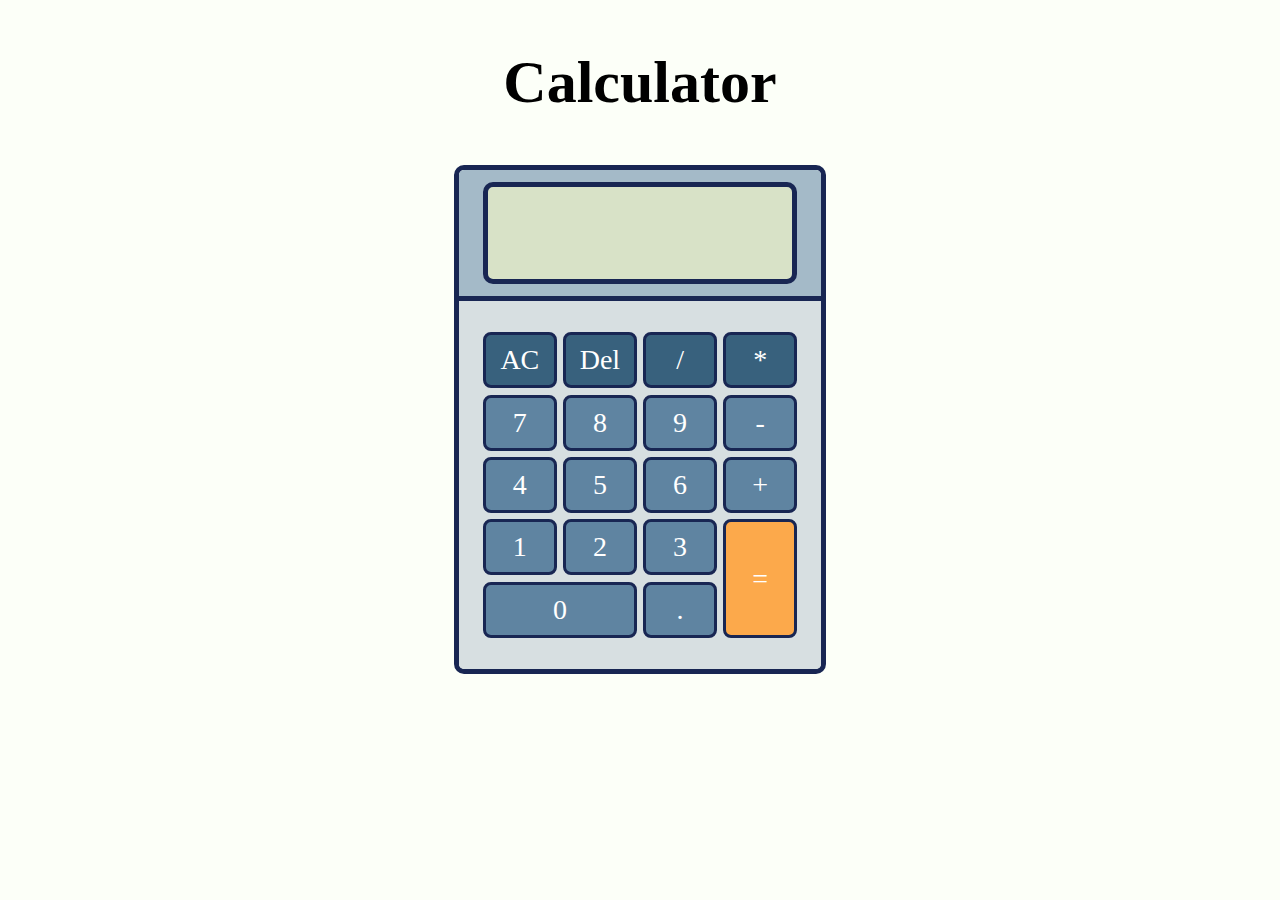
<file: calculator/index.html>
<!DOCTYPE html>
<html lang="en">
<head>
    <meta charset="UTF-8">
    <meta name="viewport" content="width=device-width, initial-scale=1.0">
    <title>Calculator</title>
    <link rel="stylesheet" href="style.css">
    
</head>
<body>
     <div class="name">Calculator</div>
     <section>
        
        <div class="calci-container">
           <div class="calci-display">
               <div class="calci-inner-display">
                <div class="prev-operand"></div>
                <div class="curr-operand"></div>
               </div>
           </div>
           <div class="calci-display-separator"></div>
           <div class="calci-btn-container">
               <button class="color1" value="AC">AC</button>
               <button class="color1" value="Del">Del</button>
               <button class="color1" value="/">/</button>
               <button class="color1"value="*">*</button>
               <button class="color2" value="7">7</button>
               <button class="color2" value="8">8</button>
               <button class="color2"value="9">9</button>
               <button class="color2"value="-">-</button>
               <button class="color2"value="4">4</button>
               <button class="color2"value="5">5</button>
               <button class="color2"value="6">6</button>
               <button class="color2"value="+">+</button>
               <button class="color2"value="1">1</button>
               <button class="color2"value="2">2</button>
               <button class="color2"value="3">3</button>
               <button class="color3 btn-1"value="=">=</button>
               <button class="color2 btn-2"value="0">0</button>
               <button class="color2 "value=".">.</button>
            </div>
        </div>
     </section>
    
    

    <script src="script.js"></script>
</body>
</html>
</file>
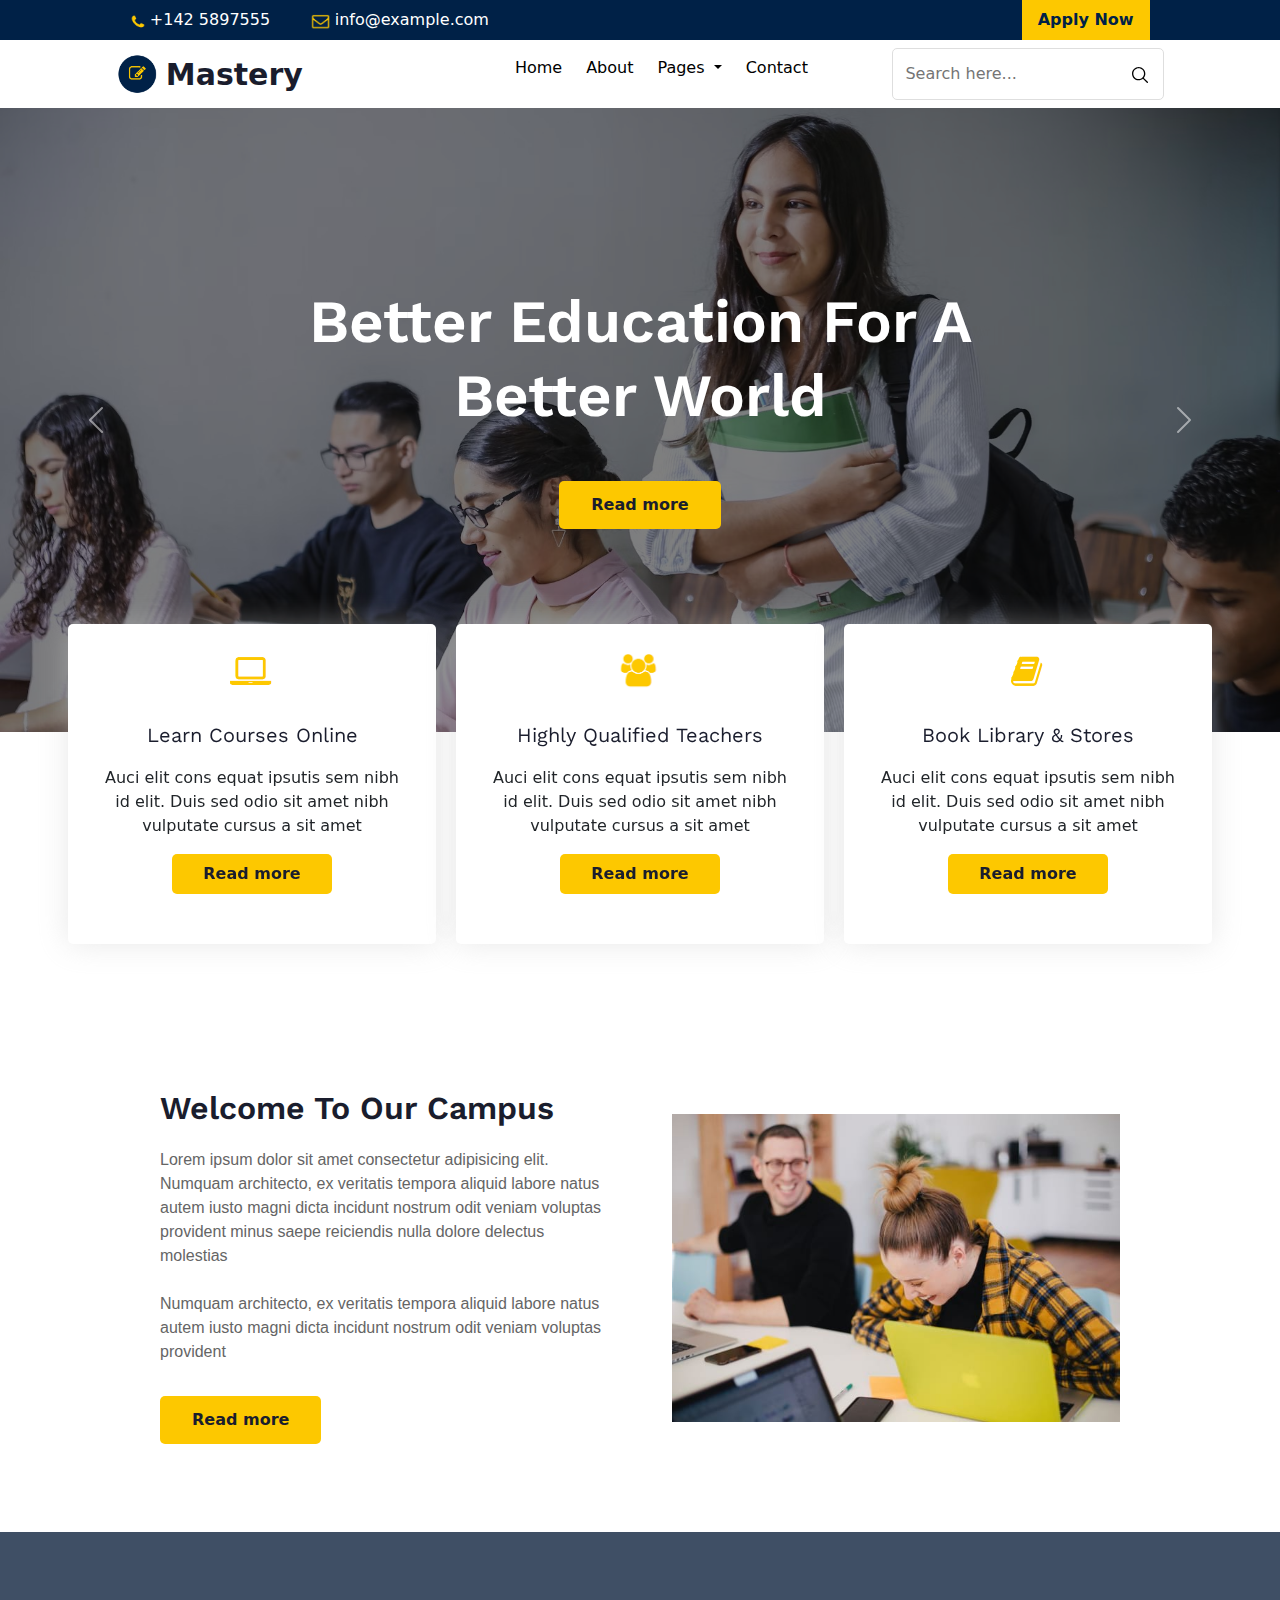
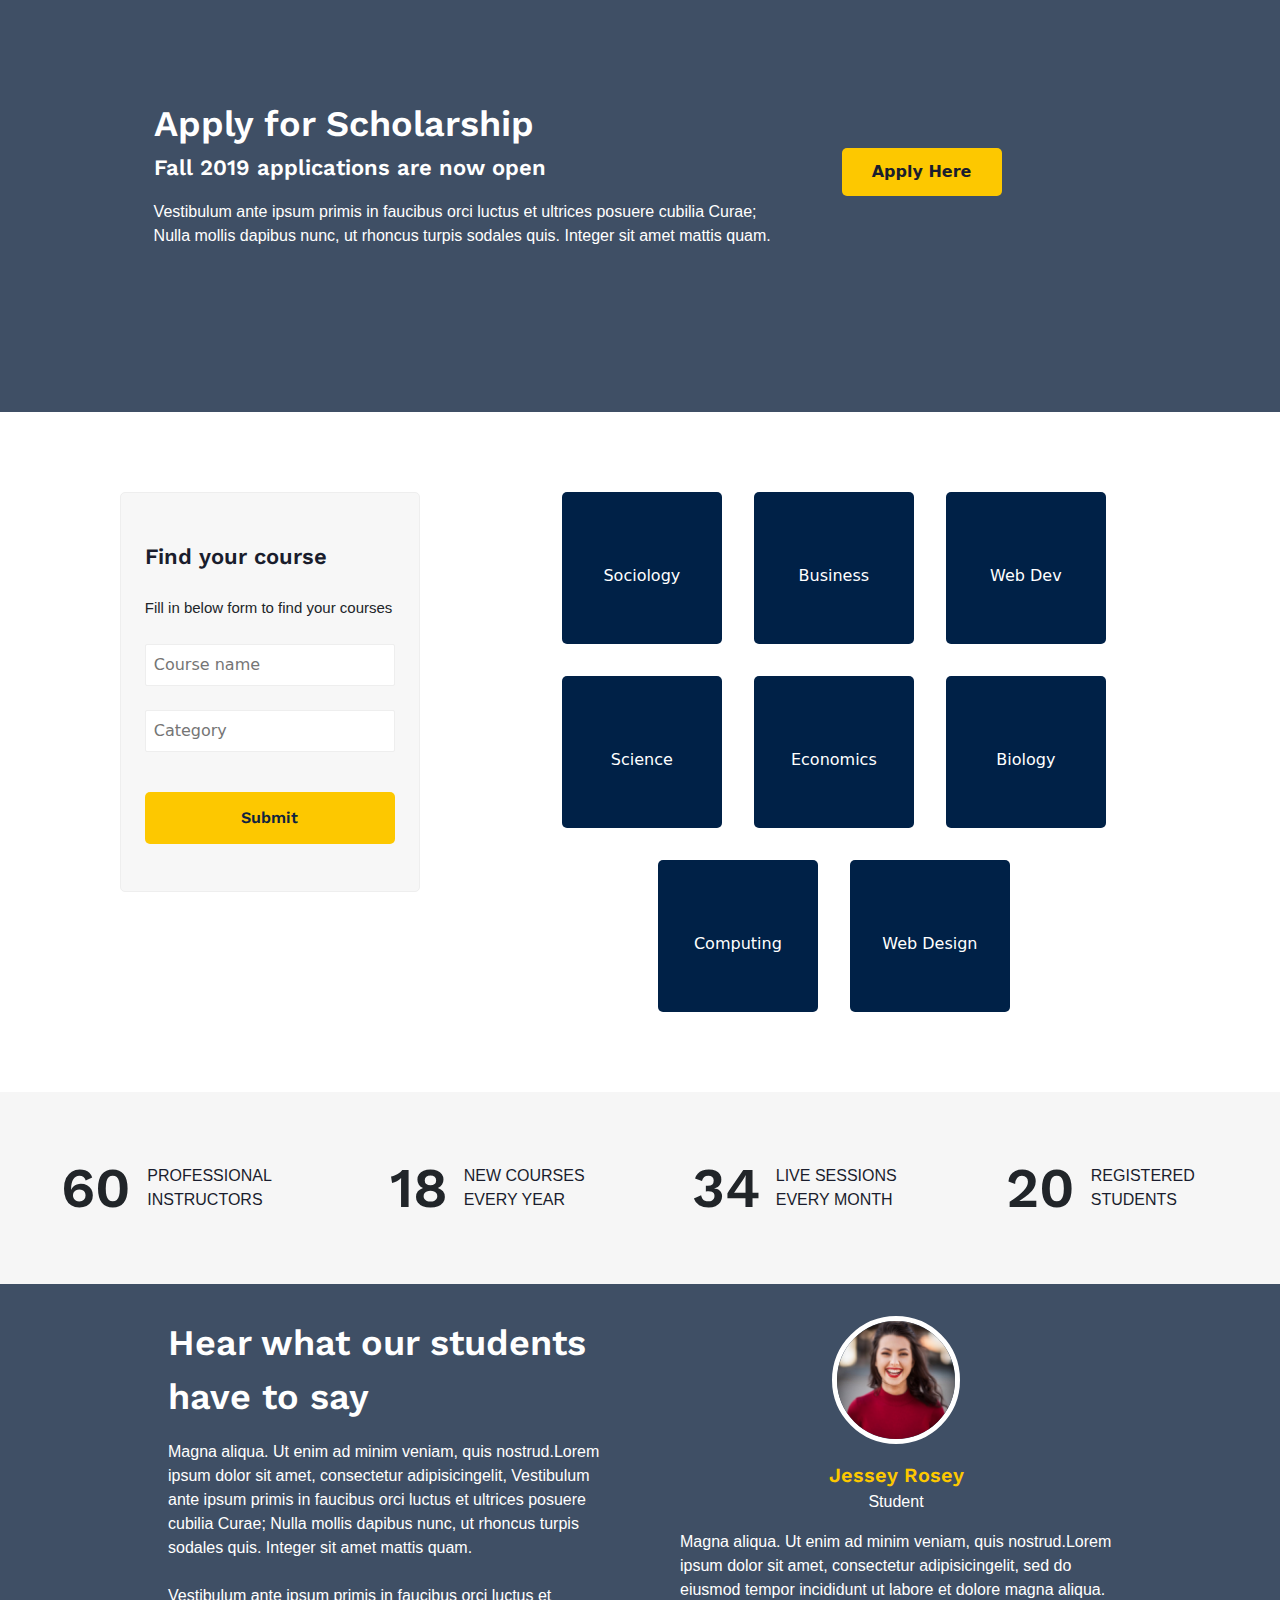
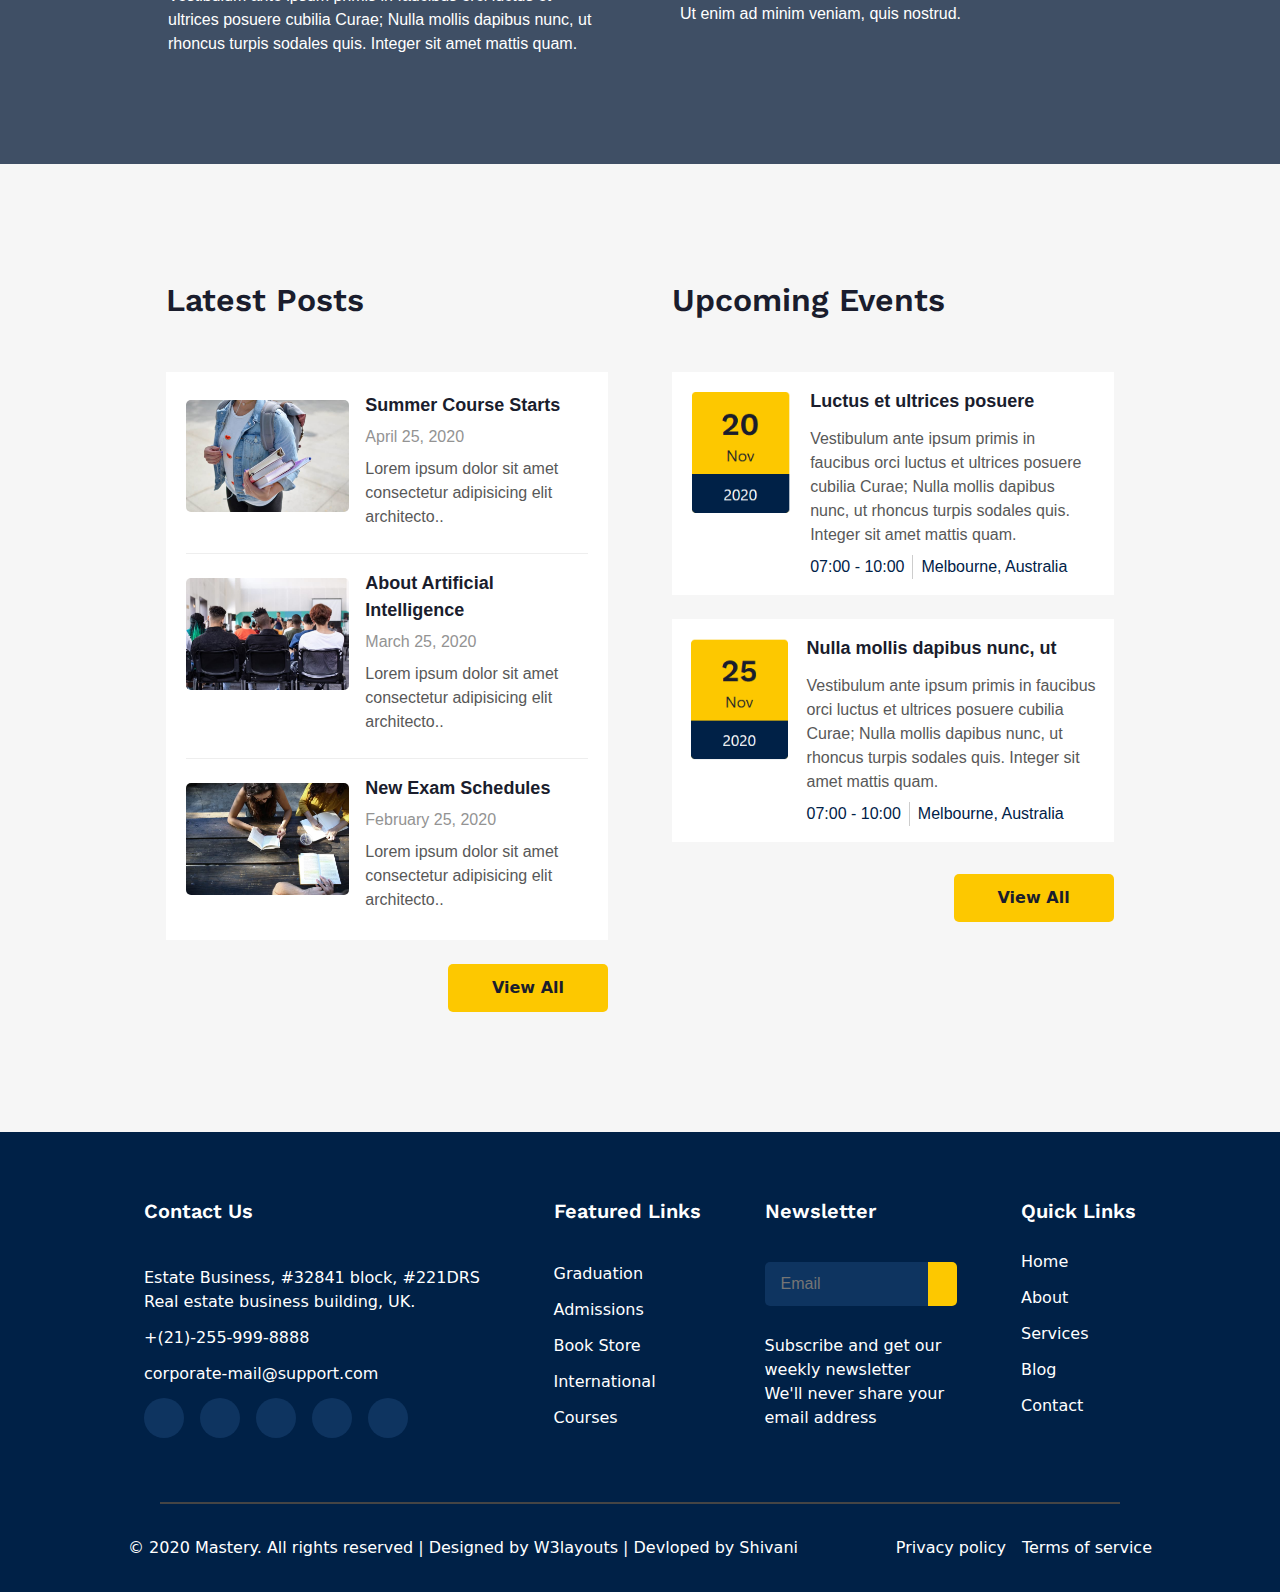
<file: mastery/index1.html>
<!doctype html>
<html lang="en">

<head>
    <meta charset="utf-8">
    <meta name="viewport" content="width=device-width, initial-scale=1">
    <title>document</title>
    <link rel="stylesheet" href="https://cdnjs.cloudflare.com/ajax/libs/font-awesome/6.5.2/css/all.min.css"
        integrity="sha512-SnH5WK+bZxgPHs44uWIX+LLJAJ9/2PkPKZ5QiAj6Ta86w+fsb2TkcmfRyVX3pBnMFcV7oQPJkl9QevSCWr3W6A=="
        crossorigin="anonymous" referrerpolicy="no-referrer" />
    <link rel="stylesheet" href="style1.css">
    <link rel="stylesheet" href="mediaquery.css">
    <link href="https://cdn.jsdelivr.net/npm/bootstrap@5.3.3/dist/css/bootstrap.min.css" rel="stylesheet"
        integrity="sha384-QWTKZyjpPEjISv5WaRU9OFeRpok6YctnYmDr5pNlyT2bRjXh0JMhjY6hW+ALEwIH" crossorigin="anonymous">
</head>

<body>  
    <header>
        <div class="contact-info">
            <div class="info">
                <div class="info-1">
                    <img src="assets/call.png" alt="" class="info-1-img">
                    +142 5897555
                </div>
                <div class="info-2">
                    <img src="assets/message.png" alt="" class="info-1-img">
                    info@example.com
                </div>
            </div>
            <button class="apply-btn">
                Apply Now
            </button>
        </div>
        <nav class="navbar navbar-expand-lg ">
            <div class="container-fluid" style="justify-content: space-around;">
                <div class="part-1">
                    <img src="assets/logo.png" alt="logo image" class="logo-img">
                    <a class="navbar-logo-name" href="#">Mastery</a>
                </div>
                <div class="part-2">
                    <button class="navbar-toggler" type="button" data-bs-toggle="collapse"
                        data-bs-target="#navbarSupportedContent" aria-controls="navbarSupportedContent"
                        aria-expanded="false" aria-label="Toggle navigation">
                        <span class="navbar-toggler-icon"></span>
                    </button>
                    <div class="collapse navbar-collapse" id="navbarSupportedContent">
                        <ul class="navbar-nav ">
                            <li class="nav-item">
                                <a class="navs-link active" aria-current="page" href="#">Home</a>
                            </li>
                            <li class="nav-item">
                                <a class="navs-link" href="#">About</a>
                            </li>
                            <li class="nav-item dropdown">
                                <a class="navs-link dropdown-toggle" href="#" role="button" data-bs-toggle="dropdown"
                                    aria-expanded="false">
                                    Pages
                                </a>
                                <ul class="dropdown-menu">
                                    <li><a class="dropdown-item" href="#">Action</a></li>
                                    <li><a class="dropdown-item" href="#">Another action</a></li>
                                    <li>
                                        <hr class="dropdown-divider">
                                    </li>
                                    <li><a class="dropdown-item" href="#">Something else here</a></li>
                                </ul>
                            </li>
                            <li class="nav-item">
                                <a class="navs-link " aria-disabled="true">Contact</a>
                            </li>
                            <div class="part-3">
                                <div class="search-bar">
                                    <input class="search-bar-input" type="text" placeholder="Search here...">
                                    <button class="search-btn"><svg xmlns="http://www.w3.org/2000/svg" x="0px" y="0px"
                                            width="1.25rem" height="1.25rem" viewBox="0 0 30 30">
                                            <path
                                                d="M 13 3 C 7.4889971 3 3 7.4889971 3 13 C 3 18.511003 7.4889971 23 13 23 C 15.396508 23 17.597385 22.148986 19.322266 20.736328 L 25.292969 26.707031 A 1.0001 1.0001 0 1 0 26.707031 25.292969 L 20.736328 19.322266 C 22.148986 17.597385 23 15.396508 23 13 C 23 7.4889971 18.511003 3 13 3 z M 13 5 C 17.430123 5 21 8.5698774 21 13 C 21 17.430123 17.430123 21 13 21 C 8.5698774 21 5 17.430123 5 13 C 5 8.5698774 8.5698774 5 13 5 z">
                                            </path>
                                        </svg></button>
                                </div>
                            </div>
                        </ul>
                    </div>
                </div>
                
            </div>
            </div>
        </nav>
    </header>
    <section class="main-1">
        <div id="carouselExampleCaptions" class="carousel slide">
            <!-- <div class="carousel-indicators">
                <button type="button" data-bs-target="#carouselExampleCaptions" data-bs-slide-to="0" class="active"
                    aria-current="true" aria-label="Slide 1"></button>
                <button type="button" data-bs-target="#carouselExampleCaptions" data-bs-slide-to="1"
                    aria-label="Slide 2"></button>
                <button type="button" data-bs-target="#carouselExampleCaptions" data-bs-slide-to="2"
                    aria-label="Slide 3"></button>
            </div> -->
            <div class="carousel-inner">
                <div class="carousel-item active">
                    <img src="assets/background-1.jpg" class="d-block wt-100 hit" alt="...">
                    <div class="box-1"></div>
                    <div class="carousel-caption  d-md-block ">

                        <div class="box-2">
                            <p class="text-bg">Better Education For A </p>
                            <p class="text-bg-1"> Better World</p>
                            <button class="read-btn">Read more</button>


                        </div>
                    </div>
                </div>
                <div class="carousel-item">
                    <img src="assets/fix4.jpg" class="d-block w-100" alt="...">
                    <div class="box-1"></div>
                    <div class="carousel-caption  d-md-block">
                        <div class="box-2">
                            <p class="text-bg">Exceptional People,</p>
                            <p class="text-bg-1">Exceptional Care</p>
                            <button class="read-btn">Read more</button>
                        </div>
                    </div>
                </div>
                <div class="carousel-item">
                    <img src="assets/fix1.jpg" class="d-block w-100" alt="...">
                    <div class="box-1"></div>
                    <div class="carousel-caption  d-md-block">
                        <div class="box-2">
                            <p class="text-bg">Explore The World Of</p>
                            <p class="text-bg-1">Our Graduates</p>
                            <button class="read-btn">Read more</button>
                        </div>

                    </div>
                </div>
                <div class="carousel-item">
                    <img src="assets/fix3.jpg" class="d-block w-100" alt="...">
                    <div class="box-1"></div>
                    <div class="carousel-caption  d-md-block">
                        <div class="box-2">
                            <p class="text-bg">Explore The World Of</p>
                            <p class="text-bg-1">Our Graduates</p>
                            <button class="read-btn">Read more</button>
                        </div>

                    </div>
                </div>
            </div>
            <button class="carousel-control-prev" type="button" data-bs-target="#carouselExampleCaptions"
                data-bs-slide="prev">
                <span class="carousel-control-prev-icon" aria-hidden="true"></span>
                <span class="visually-hidden">Previous</span>
            </button>
            <button class="carousel-control-next" type="button" data-bs-target="#carouselExampleCaptions"
                data-bs-slide="next">
                <span class="carousel-control-next-icon" aria-hidden="true"></span>
                <span class="visually-hidden">Next</span>
            </button>
        </div>
    </section>
    <section class="mycards1">

        <div class="mycards1-1">
            <img src="assets/cards-img-1.png" alt="" class="cards1-img">
            <p class="cards1-text1">Learn Courses Online</p>
            <p class="crads1-text2">Auci elit cons equat ipsutis sem nibh id elit. Duis sed odio sit amet nibh vulputate
                cursus a sit amet</p>
            <button class="read-btn cards1-btn">Read more</button>
        </div>
        <div class="mycards1-2">
            <img src="assets/cards-img-2.png" alt="" class="cards1-img">
            <p class="cards1-text1">Highly Qualified Teachers</p>
            <p class="crads1-text2">Auci elit cons equat ipsutis sem nibh id elit. Duis sed odio sit amet nibh vulputate
                cursus a sit amet</p>
            <button class="read-btn cards1-btn">Read more</button>
        </div>
        <div class="mycards1-3">
            <img src="assets/cards-img-3.png" alt="" class="cards1-img">
            <p class="cards1-text1">Book Library & Stores</p>
            <p class="crads1-text2">Auci elit cons equat ipsutis sem nibh id elit. Duis sed odio sit amet nibh vulputate
                cursus a sit amet</p>
            <button class="read-btn cards1-btn">Read more</button>
        </div>
    </section>
    <section class="main-2">
        <div class="main-2-text-container">
            <p class="main-2-text1">Welcome To Our Campus</p>
            <p class="main-2-text2">Lorem ipsum dolor sit amet consectetur adipisicing elit. Numquam architecto, ex
                veritatis tempora aliquid labore natus autem iusto magni dicta incidunt nostrum odit veniam voluptas
                provident minus saepe reiciendis nulla dolore delectus molestias <br><br>

                Numquam architecto, ex veritatis tempora aliquid labore natus autem iusto magni dicta incidunt nostrum
                odit veniam voluptas provident
            </p>
            <button class="read-btn main-2-btn">Read more</button>

        </div>
        <div class="main-2-img-container">
            <img src="assets/g1.jpg" alt="" class="main-2-img">
        </div>
    </section>
    <section class="main-3">
        <div class="main3-box">
        </div>
        <div class="main3-content">
            <div class="main-3-text">
                <span class="main-3-text1">
                    Apply for Scholarship
                </span>
                <span class="main-3-text2">
                    Fall 2019 applications are now open
                </span>
                <span class="main-3-text3">
                    Vestibulum ante ipsum primis in faucibus orci luctus et ultrices posuere cubilia Curae; Nulla mollis
                    dapibus nunc, ut rhoncus turpis sodales quis. Integer sit amet mattis quam.
                </span>
            </div>
            <div class="main-3-btn">
                <button class="main3-btn">Apply Here</button>
            </div>
        </div>
    </section>
    <section class="main-4">
        <div class="forms-section">
            <span class="form-name1">
                Find your course
            </span>
            <span class="form-text1">
                Fill in below form to find your courses
            </span>
            <input class="course-name-input" type="text" placeholder="Course name">
            <input class="category-input" type="text" placeholder="Category">
            <button class="main-4-submit-btn">Submit</button>
        </div>

        <div class="site-links">
            <div class="site-link-content ">
                <i class="fa-solid fa-person icon1"></i>
                Sociology

            </div>
            <div class="site-link-content">
                <i class="fa-solid fa-suitcase icon1"></i>
                Business
            </div>
            <div class="site-link-content">
                <i class="fa-solid fa-code icon1"></i>
                Web Dev
            </div>
            <div class="site-link-content">
                <i class="fa-solid fa-flask icon1"></i>
                Science
            </div>
            <div class="site-link-content">
                <i class="fa-solid fa-money-bill-1 icon1"></i>
                Economics
            </div>
            <div class="site-link-content">
                <i class="fa-brands fa-gg icon1"></i>
                Biology
            </div>
            <div class="site-link-content">
                <i class="fa-solid fa-laptop icon1"></i>
                Computing
            </div>
            <div class="site-link-content">
                <i class="fa-solid fa-arrow-pointer icon1"></i>
                Web Design
            </div>
        </div>
    </section>
    <section class="numbers-container">
        <div class="number-1">
            <span class="number-1-no">60</span>
            <span class="number-1-text">PROFESSIONAL INSTRUCTORS</span>
        </div>
        <div class="number-1">
            <span class="number-1-no">18</span>
            <span class="number-1-text">NEW COURSES EVERY YEAR</span>
        </div>
        <div class="number-1">
            <span class="number-1-no">34</span>
            <span class="number-1-text">LIVE SESSIONS EVERY MONTH</span>
        </div>
        <div class="number-1">
            <span class="number-1-no">20</span>
            <span class="number-1-text">REGISTERED STUDENTS</span>
        </div>
    </section>
    <section class="main-5">
        <div class="main5-box">

        </div>
        <div class="main-5-content">
            <div class="main-5-text1">
                <span class="main-5-text1-tag">
                    Hear what our students have to say
                </span>
                <span class="main-5-text1-text">
                    Magna aliqua. Ut enim ad minim veniam, quis nostrud.Lorem ipsum dolor sit amet, consectetur
                    adipisicingelit, Vestibulum ante ipsum primis in faucibus orci luctus et ultrices posuere cubilia
                    Curae;
                    Nulla mollis dapibus nunc, ut rhoncus turpis sodales quis. Integer sit amet mattis quam. <br><br>

                    Vestibulum ante ipsum primis in faucibus orci luctus et ultrices posuere cubilia Curae; Nulla mollis
                    dapibus nunc, ut rhoncus turpis sodales quis. Integer sit amet mattis quam.
                </span>
            </div>
            <div class="main-5-text2">
                <div class="main-5-text2-image">
                    <img src="assets/c3.jpg" alt="" class="main-5-profile">
                    <span class="main-5-profile-text1">Jessey Rosey</span>
                    <span class="main-5-profile-text2">Student</span>
                </div>
                <div class="main-5-text2-text">
                    Magna aliqua. Ut enim ad minim veniam, quis nostrud.Lorem ipsum dolor sit amet, consectetur
                    adipisicingelit, sed do eiusmod tempor incididunt ut labore et dolore magna aliqua. Ut enim ad minim
                    veniam, quis nostrud.
                </div>

            </div>
        </div>
    </section>
    <section class="main-6">
        <div class="main-6-part1">
            <div class="main-6-parts-header">Latest Posts</div>
            <div class="main-6-part1-cards">
                <div class="part1-card1">

                    <img class="part1-card1-img" src="assets/g9.jpg" alt="">

                    <div class="part1-card1-text">
                        <a href="https://www.google.com">
                            <span class="main-6-link">Summer Course Starts </span>
                        </a>
                        <div class="main-6-link-date">April 25, 2020</div>
                        <div class="main-6-link-text">Lorem ipsum dolor sit amet consectetur adipisicing elit
                            architecto..
                        </div>

                    </div>
                </div>
                <span class="main-6-bk-line"></span>
                <div class="part1-card1">
                    <img class="part1-card1-img" src="assets/g10.jpg" alt="">
                    <div class="part1-card1-text">
                        <a href="https://www.google.com">
                            <span class="main-6-link">
                                About Artificial Intelligence</span>
                        </a>
                        <div class="main-6-link-date">March 25, 2020</div>
                        <div class="main-6-link-text">Lorem ipsum dolor sit amet consectetur adipisicing elit
                            architecto..
                        </div>
                    </div>
                </div>
                <span class="main-6-bk-line"></span>
                <div class="part1-card1">
                    <img class="part1-card1-img" src="assets/g8.jpg" alt="">
                    <div class="part1-card1-text">
                        <a href="https://www.google.com">
                            <span class="main-6-link">
                                New Exam Schedules </span>
                        </a>
                        <div class="main-6-link-date">February 25, 2020</div>
                        <div class="main-6-link-text">Lorem ipsum dolor sit amet consectetur adipisicing elit
                            architecto..
                        </div>
                    </div>

                </div>
            </div>
            <button class="read-btn main-6-btn ">View All</button>
        </div>
        <div class="main-6-part2">
            <div class="main-6-parts-header">Upcoming Events</div>
            <div class="main-6-part2-cards">
                <img src="assets/20nov.png" alt="" class="part2-card-cal-template">
                <div class="text-img">
                    <a href="https://www.google.com">
                        <div class="main-6-link part-2-link">
                            Luctus et ultrices posuere</div>
                    </a>
                    <span class="part-2-card-text">
                        Vestibulum ante ipsum primis in faucibus orci luctus et ultrices posuere cubilia Curae; Nulla mollis dapibus nunc, ut rhoncus turpis sodales quis. Integer sit amet mattis quam.
                    </span>
                    <span class="part2-card-footer">
                        <span class="part2-card-footer1">07:00 - 10:00 </span>
                        <span class="footer-divider"></span>
                        <span class="part2-card-footer1"> Melbourne, Australia </span>
                    </span>
                </div>
            </div>
            <div class="main-6-part2-cards">
                <img src="assets/25nov.png" alt="" class="part2-card-cal-template">
                <div class="text-img">
                    <a href="https://www.google.com">
                        <div class="main-6-link part-2-link">
                          Nulla mollis dapibus nunc, ut </div>
                    </a>
                    <span class="part-2-card-text">
                        Vestibulum ante ipsum primis in faucibus orci luctus et ultrices posuere cubilia Curae; Nulla mollis dapibus nunc, ut rhoncus turpis sodales quis. Integer sit amet mattis quam.
                    </span>
                    <span class="part2-card-footer">
                        <span class="part2-card-footer1">07:00 - 10:00 </span>
                        <span class="footer-divider"></span>
                        <span class="part2-card-footer1"> Melbourne, Australia </span>
                    </span>
                </div>
            </div>
            <button class="read-btn main-6-btn main-6-btn1">View All</button>
        </div>
    </section>
    <footer>
        <div class="footer-top-menu">
              <div class="footer-top-menu1">
                <div class="footer-tag">Contact Us</div>
                <div class="footer-top-menu1-content">
                     <span class="footer-menu1-item">
                        <i class="fa-solid fa-location-dot"></i>
                        Estate Business, #32841 block, #221DRS Real estate business building, UK.
                     </span>
                     <span class="footer-menu1-item">
                        <i class="fa-solid fa-phone"></i>
                        +(21)-255-999-8888
                     </span>
                     <span class="footer-menu1-item">
                        <i class="fa-regular fa-envelope-open"></i>
                        corporate-mail@support.com
                     </span>
                     <span class="footer-menu1-item2">
                        <i class="fa-brands fa-facebook"></i>
                        <i class="fa-brands fa-twitter"></i>
                        <i class="fa-brands fa-instagram"></i>
                        <i class="fa-brands fa-google-plus-g"></i>
                        <i class="fa-brands fa-linkedin"></i>
                     </span>
                </div>
              </div>
              <div class="footer-top-menu2">
                <div class="footer-tag">Featured Links</div>
                <div class="footer-top-menu2-inner">
                      <span class="footer-top-menu2-content">Graduation</span>
                      <span class="footer-top-menu2-content">Admissions</span>
                      <span class="footer-top-menu2-content">Book Store</span>
                      <span class="footer-top-menu2-content">International</span>
                      <span class="footer-top-menu2-content">Courses</span>
                </div>
              </div>
              <div class="footer-top-menu3">
                <div class="footer-tag">Newsletter </div>
                <div class="footer-top-menu3">
                      <div class="footer-input">
                        <input class="footer-input-inside" type="text" placeholder="Email">
                        <button class="footer-input-inside-btn"><i class="fa-regular fa-envelope"></i></button>
                      </div>
                      <div class="footer-input-dn-text">
                        Subscribe and get our weekly newsletter <br>
                        We'll never share your email address
                      </div>
                </div>
              </div>
              <div class="footer-top-menu4">
                <div class="footer-tag">Quick Links</div>
                <div class="footer-top-menu2">
                    <span class="footer-top-menu2-content">Home</span>
                    <span class="footer-top-menu2-content">About</span>
                    <span class="footer-top-menu2-content">Services</span>
                    <span class="footer-top-menu2-content">Blog</span>
                    <span class="footer-top-menu2-content">Contact</span>
              </div>
              </div>
        </div>
        <div class="footer-divider2">
             
        </div>
        <div class="footer-last-menu">
           <div class="footer-first">© 2020 Mastery. All rights reserved | Designed by W3layouts | Devloped by Shivani</div>
           <div class="footer-second">
            <div class="second1">Privacy policy </div>
            <div class="second2">Terms of service</div>
           </div>
        </div>
    </footer>
    <script src="https://cdn.jsdelivr.net/npm/bootstrap@5.3.3/dist/js/bootstrap.bundle.min.js"
        integrity="sha384-YvpcrYf0tY3lHB60NNkmXc5s9fDVZLESaAA55NDzOxhy9GkcIdslK1eN7N6jIeHz"
        crossorigin="anonymous"></script>
</body>

</html>
</file>
<file: calculator/style.css>
*{
    margin: 0;
    padding: 0;
    font-family: cursive;
}
body{
    /* background-image: url("https://img.freepik.com/free-vector/shiny-sky-background-with-bright-sun-wave_1017-19637.jpg"); */
    /* background-color: #74D3FF; */
    /* background-blend-mode: multiply;
    background-repeat: no-repeat;
    background-position: center;
    background-size: cover; */
    /* background: rgba(147,233,255,1) */
    background-color: #fcfff8;
}

.name{
    text-align: center;
    padding: 3rem 0 3rem 0;
    font-family: cursive;
    font-size: 60px;
    font-weight: bold;  
    /* color: #ffffff ; */
    
}
section{
 
    display: flex;
    flex-direction: column;
    justify-content: center;
    align-items: center;
}

.calci-container{
    border: 5px solid #182653;
    border-radius: 10px;
    overflow: hidden;
}
.calci-display{
    height: auto;
   
    background-color:#A4BAC8 ;

    display: flex;
    align-items: center;
    justify-content: center;
    padding:0.75rem 1.5rem;
}
.calci-inner-display{
    background-color: #D8E2C7;
    min-height: 4.75rem;
    height: auto;
    width: 18rem;
    border: 5px solid #182653;
    border-radius: 10px;
    color: #101114;
    padding: 0.5rem;
    word-wrap: break-word;
    word-break: break-all;
    display: flex;
    flex-direction: column;
    justify-content: space-around;
    align-items: flex-end;
}
.prev-operand{
    color: rgba(0, 0, 0, 0.559);
    font-weight: bold;
    font-size: 1.25rem;
}
.curr-operand{
    color: rgba(0, 0, 0, 0.888);
    font-weight: bold;
    font-size: 2rem;
}
.calci-display-separator{
    height:5px;
    background-color: #182653;
}
.calci-btn-container{
    background-color: #D7DFE1;
    height: 20rem;
    display: grid;
    grid-template-columns: repeat(4, 1fr);
    
    padding: 1.5rem;
    align-content: center;
    gap: 0.4rem;
}
button{
   
    color: white;
    font-size: 28px;
    border: 3.9px solid #182653;
    border-radius: 8px;
    height: 3.5rem;
    display:flex;
    align-items: center;
    justify-content: center;
    outline: none;
}

.btn-1{
    height: auto;
    grid-row: span 2; 
}
.btn-2{
    grid-column: span 2;
}

.color1{
    background-color: #38617d;
}
.color1:hover{
    background-color: #193e57;
}
.color2{
    background-color: #5f84a1;
}
.color2:hover{
    background-color: #38617d;
}
.color3{
    background-color: #fca94b;
    
}
.color3:hover{
    background-color:#f78707 ;
    
}
</file>
<file: mastery/style1.css>
@import url("https://fonts.googleapis.com/css2?family=Work+Sans:ital,wght@0,600;1,600&display=swap");
* {
  margin: 0;
  padding: 0;
}
body {
  display: flex;
  flex-direction: column;
  gap: 0;
  font-family: "Segoe UI", Tahoma, Geneva, Verdana, sans-serif;
}

header {
  display: flex;
  flex-direction: column;
}
.contact-info {
  background-color: #002147;
  color: white;
  display: flex;
  justify-content: space-around;
  align-items: center;
  height: 2.5rem;
}
.info {
  display: flex;
  gap: 2.5rem;
  padding-right: 17rem;
}
.info-1,
.info-2 {
  display: flex;
  align-items: center;
  justify-content: center;
  font-size: 16px;
  font-weight: 400;
  gap: 0.25rem;
}
.info-1-img {
  margin-top: 0.22rem;
  height: 1rem;
}
.apply-btn {
  color: #002147;
  font-size: 16px;
  font-weight: 600;
  background-color: #fdc800;
  padding: 0 1rem;
  height: 100%;
  border: none;
}
.part-1 {
  display: flex;
  align-items: center;
  gap: 0.5rem;
}
.logo-img {
  height: 2.5rem;
}

.navbar-logo-name {
  font-size: 30px;
  font-weight: 700;
  text-decoration: none;
  color: rgb(26, 29, 45);
}
.navbar-nav {
  gap: 1rem;
  display: flex;
}
.nav-item {
  margin: 0 0.25rem;
}

.navs-link {
  text-decoration: none;
  color: black;
  padding-right: var(--bs-navbar-nav-link-padding-x);
  padding-left: var(--bs-navbar-nav-link-padding-x);
  display: block;
  padding: var(--bs-nav-link-padding-y) var(--bs-nav-link-padding-x);
  font-weight: var(--bs-nav-link-font-weight);
  transition: color 0.15s ease-in-out, background-color 0.15s ease-in-out,
    border-color 0.15s ease-in-out;
}
.navs-link:hover {
  color: #fdc800;
  text-decoration: none;
}

.container-fluid {
  display: flex;
  justify-content: space-around;
  align-items: center;
}
.part-3{
  margin: 0 0 0 4rem;
}
.search-bar-input,
.search-btn {
  border: none;
}
.search-bar {
  display: flex;
  height: 3.25rem;
  width: 17rem;
  /* padding: 0 1rem; */
  display: flex;
  justify-content: space-around;
  border-radius: 5px;
  border: 1.5px solid #dedede;
}
.search-bar-input:hover {
  outline: none;
}
.search-bar:hover {
  border-width: 3px;
  outline: none;
  border-color: lightgray;
  color: gray;
}
.search-btn {
  background-color: white;
}
.wt-100{
  width: 100%;
}
/* main section */
.main-1 {
  height: 39rem;
  overflow: hidden;
  background-size: cover;
}
.carousel-item, .carousel-inner, .carousel, .carousel-caption {
  height: 100%;
}
.box-1 {
  opacity: 0.5;
  background-color: black;
  height: 150%;
  position: relative;
  top: -137%;
  width: 102vw;
  /* background-position: center center; */
}

.box-2 {
  position: relative;
  top: 29%;
  opacity: 10;
  display: flex;
  flex-direction: column;
  justify-content: center;
  align-items: center;
  transition: all 0.5s ease-in-out;
}

.text-bg,
.text-bg-1 {
  width: 45rem;
  font-family: "Work Sans", sans-serif;
  font-size: 60px;
  font-weight: 600;
  color: white;
  transition: all 0.5s ease-in-out;
}
.text-bg-1 {
  top: -2rem;
  position: relative;
}
.read-btn {
  min-width: 10rem;
  position: relative;
  top: -0.5rem;
  background-color: #fdc800;
  border: none;
  padding: 0.75rem 2rem;
  font-size: 16px;
  font-weight: 600;
  color: rgb(26, 29, 45);
  border-radius: 5px;
}
.read-btn:hover {
  /* transition-duration: 0.5s; */
  transition: all 0.5s ease-in-out;
  background-color: #0f233f;
  color: #fdc800;
}

.mycards1 {
  background: transparent;
  display: flex;
  align-items: center;
  justify-content: center;
  gap: 1.25rem;
  /* padding: 5rem; */
  position: relative;
  top: -6.75rem;
  transition: all 0.5s ease-in-out;
}
.cards1-img {
  height: 2.25rem;
  margin: 7px 0;
}
.mycards1-1,
.mycards1-2,
.mycards1-3 {
  height: 20rem;
  display: flex;
  flex-direction: column;
  align-items: center;
  justify-content: center;
  width: 23rem;
  background-color: white;
  box-shadow: 0 0 30px #cccccc73;
  padding: 2rem;
  border-radius: 5px;
  transition: all 0.5s ease-in-out;
}
.cards1-text1 {
  font-family: "Work Sans", sans-serif;
  color: rgb(26, 29, 45);
  font-size: 20px;
  margin-top: 1.5rem;
  align-self: center;
  text-align: center;
}
.crads1-text2 {
  font-size: 16px;
  text-align: center;
  margin-bottom: 1.5rem;
}
.cards1-btn {
  width: 7rem;
  padding: 0.5rem 1rem;
  margin-bottom: 1.25rem;
}
.main-2 {
  display: flex;
  justify-content: center;
  position: relative;
  gap: 4rem;
  align-self: center;
  padding: 2rem 2rem 5rem 2rem;
  transition: all 0.5s ease-in-out;
  width: 80%;
  margin: auto;
}
.main-2-text-container {
  display: flex;
  flex-direction: column;
  /* justify-content:center; */
  align-items: flex-start;
  /* width:50%; */
  flex-grow: 1;
}
.main-2-text1 {
  font-family: "Work Sans", sans-serif;
  font-size: 32px;
  font-weight: 600;
  color: rgb(26, 29, 45);
}
.main-2-text2 {
  font-family: "Segoe UI", Tahoma, Geneva, Verdana, sans-serif;
  font-size: 16px;
  font-weight: 400;
  color: rgb(101, 101, 101);
}
.main-2-btn {
  margin-top: 1.5rem;
}
.main-2-img-container{
  display: flex;
  /* width: 50%; */
}
.main-2-img {
  align-self: center;
  width: 28rem;
}
.main-3 {
  display: grid;
  
  background-position: center center !important;
  background-attachment: fixed !important;
  background-image: url("assets/fix3.jpg");
  height: 30rem;
  position: relative;
}
.main3-box {
  width: 100vw;
  height: 30rem;
  background-color: #0f233f;
  opacity: 0.8;
}
.main3-content {
  position: absolute;
  display: flex;
  gap: 3rem;
  justify-content: center;
  left: 12vw;
  align-self: center;
}
.main-3-text {
  width: 50vw;
  display: flex;
  flex-direction: column;
  color: white;
}
.main-3-text1 {
  font-family: "Work Sans", sans-serif;
  font-size: 36px;
  font-weight: 600;
}
.main-3-text2 {
  font-family: "Work Sans", sans-serif;
  font-size: 22px;
  font-weight: 600;
  margin-bottom: 1rem;
}
.main-3-text3 {
  font-family: "Segoe UI", Tahoma, Geneva, Verdana, sans-serif;
  font-size: 16px;
  font-weight: 400;
}
.main-3-btn {
  
  align-items: center;
  justify-content: flex-start;
  display: flex;
}
.main3-btn {
  /* position: relative; */
  top: -0.5rem;
  background-color: #fdc800;
  border: none;
  height: 3rem;
  width: 10rem;
  min-width: 7rem;
  color: rgb(26, 29, 45);
  border-radius: 5px;
  font-size: 16px;
  font-weight: 600;
  text-align: center ;
}
.main3-btn:hover {
  background-color: #dedede;
  transition: all 0.5s ease-in-out;
  color: #0f233f;
}
.main-4 {
  display: flex;
  /* gap: 4rem; */
  justify-content: space-evenly;
 
  margin: 5rem 2rem;
}
.forms-section {
  min-width: 300px;
  max-width: 22rem;
  height:400px;
  display: flex;
  flex-shrink: 1;
  flex-direction: column;
  justify-content: center;
  /* align-items: center; */
  gap: 1.5rem;
  padding: 1.5rem 1.5rem 0.5rem 1.5rem;
  background-color: #f7f7f7;
  border-radius: 5px;
  border: 1px solid #eeeeee;
}
.form-name1 {
  font-size: 22px;
  font-weight: 600;
  font-family: "Work Sans", sans-serif;
  color: rgb(26, 29, 45);
}
.form-text1 {
  color: rgb(33, 37, 41);
  font-family: "Segoe UI", Tahoma, Geneva, Verdana, sans-serif;
  font-size: 15px;
  font-weight: 400;
  margin: 0;
}
.course-name-input,
.category-input {
  color: rgb(118, 118, 118);
  font-size: 16px;
  border-radius: 2px;
  padding: 0.5rem;
  border: 1px solid #eeeeee;
}
.main-4-submit-btn {
  background-color: #fdc800;
  color: #0f233f;
  border: none;
  border-radius: 5px;
  font-size: 16px;
  font-weight: 600;
  font-family: "Work Sans", sans-serif;
  margin: 1rem 0;
  height: 3.25rem;
}
.site-links {
  width: 51vw;
  display: flex;
  flex-wrap: wrap;
  justify-content: center;
  align-items: center;
  align-content: center;
  gap: 2rem;
}
.site-link-content {
  display: flex;
  flex-direction: column;
  align-items: center;
  justify-content: center;
  padding: 1rem;
  height: 9.5rem;
  width: 10rem;
  background-color: #002147;
  color: white;
  border-radius: 5px;
  gap: 1rem;
}
.fa-solid {
  color: white;
}
.icon1 {
  display: inline-block;
  font-size: 40px;
}
.numbers-container {
  background-color: #f6f6f6;
  height: 12rem;
  display: flex;
  flex-wrap: wrap;
  justify-content: center;
}
.number-1 {
  display: flex;
  gap: 1rem;
  align-items: center;
  justify-content: center;
}
.number-1-no {
  font-family: "Work Sans", sans-serif;
  font-size: 56px;
  font-weight: 600;
  color: rgb(33, 37, 41);
}
.number-1-text {
  width: 50%;
  font-family: "Segoe UI", Tahoma, Geneva, Verdana, sans-serif;
  font-size: 16px;
  font-weight: 400;
  color: rgb(26, 29, 45);
}
.main-5 {
  background-position: center center !important;
  background-attachment: fixed !important;
  background-repeat: no-repeat;
  background-image: url("assets/fix4.jpg");
  height: 30rem;
}
.main5-box {
  width: 100vw;
  height: 30rem;
  background-color: #0f233f;
  opacity: 0.8;
}
.main-5-content {
  display: flex;
  justify-content: center;
  color: white;
  position: relative;
  top: -28rem;
  gap: 2rem;
}
.main-5-text1 {
  width: 30rem !important;

  display: flex;
  flex-direction: column;
  padding: 0 1.5rem;
}
.main-5-text1-tag {
  font-size: 36px;
  font-weight: 600;
  font-family: "Work Sans", sans-serif;
  margin-bottom: 1rem;
}
.main-5-text1-text {
  font-family: "Segoe UI", Tahoma, Geneva, Verdana, sans-serif;
  font-size: 16px;
  font-weight: 400;
}
.main-5-text2{
  width: 30rem  !important;
  gap: 1rem;
  padding: 0 1.5rem;
}
.main-5-text2, .main-5-text2-image{
  display: flex;
  flex-direction: column;
}
.main-5-text2-image{
  justify-content: center;
  align-items: center;
}
.main-5-profile{
height: 8rem;
border: 5px solid white;
border-radius: 50%;
margin-bottom: 1rem;
}
.main-5-profile-text1{
  font-size: 20px;
  font-weight: 600;
  font-family: "Work Sans", sans-serif;
  color: #fdc800;
}
.main-5-profile-text2, .main-5-text2-text{
  font-family: "Segoe UI", Tahoma, Geneva, Verdana, sans-serif;
  font-size: 16px;
  font-weight: 400;
}
.main-6{
  display: flex;
  justify-content: center;
  gap: 4rem;
  padding: 7rem 4rem;
  background-color: #F6F6F6;
}
.main-6-part1, .main-6-part2{
  width: 34.5vw;
}
.main-6-part1-cards{
  padding: 0.25rem 1.25rem;
}
.main-6-part1, .main-6-part2,.main-6-part1-cards{
  display: flex;
  flex-direction: column;
 
}
.main-6-parts-header{
  font-size: 32px;
  font-weight: 600;
  font-family: "Work Sans", sans-serif;
  color: rgb(26, 29, 45);
  margin-bottom: 3rem;
}
.main-6-part1-cards, .main-6-part2-cards{
  background-color: white;
}
.main-6-bk-line{
  height: 1px;
  background-color: #EEEEEE;
}
.part1-card1{
  display: flex;
  align-items: center;
  gap: 1rem;
  margin: 1.5rem 0 1.5rem 0;
}
.part1-card1-img{
  align-self: flex-start;
 height: 7rem;
 width: 13rem;
 border-radius: 5px;
}
.part1-card1-text{
  display: flex;
  flex-direction: column;
  
  gap: 0.5rem;
  margin-top: -0.5rem;
}
.main-6-part1 .main-6-part1-cards .part1-card1 .part1-card1-text a{
  text-decoration: none;
}
.main-6-part2 .main-6-part2-cards a{
  text-decoration: none;
}
.main-6-link{
  font-family: "Segoe UI", Tahoma, Geneva, Verdana, sans-serif;
  font-size: 18px;
  font-weight: 600;
  color: rgb(26, 29, 45);
  margin-bottom: 2rem;
}
.part-2-link{
  margin-bottom: 0.25rem;
}
.main-6-link-date{
  font-size: 16px;
  font-weight: 400;
  font-family: "Segoe UI", sans-serif;
 color: rgb(147, 147, 147);
 margin-top: -2px;
}
.main-6-link-text{
  font-family: "Segoe UI", Tahoma, Geneva, Verdana, sans-serif;
  font-size: 16px;
  font-weight: 400;
color: rgb(88, 88, 88);

}
.main-6-btn{
  width: 8rem;
  margin-top: 2rem;
  align-self: end;
}
.main-6-btn1{
  margin-top: 1rem;
}
.main-6-part2-cards{
display: flex;
padding: 1rem;
gap: 1rem;
margin-bottom: 1.5rem;
}
.text-img{
display: flex;
flex-direction: column;
gap: 0.5rem;
}
.part2-card-cal-template{
   height: 8rem;
   max-width: 8rem;
}
.part-2-card-text{
color: 
rgb(88, 88, 88);
}
.part-2-card-text, .part2-card-footer1{
  font-family: "Segoe UI", Tahoma, Geneva, Verdana, sans-serif;
  font-size: 16px;
  font-weight: 400;
}
.part2-card-footer{
 display: flex;
 gap: 0.5rem;
}
.part2-card-footer1{
 color: rgb(0, 33, 71);
}
.footer-divider{
    width: 1px;
    background-color: #CDCDCD;
}
footer{
  background-color: #002147;
  height: fit-content;
  display: flex;
  flex-direction: column;
}
.footer-top-menu{
  color: white;
  display: grid;
  grid-template-columns: auto auto auto auto;
  padding: 4rem 9rem;
  gap: 4rem;
}
.footer-top-menu1{
  
  display: flex;
  flex-direction: column;
}
.footer-top-menu1-content{
  margin-top: 1rem;
}
.footer-tag{
  color: white;
  font-size: 20px;
  font-weight: 600;
  font-family: "Work Sans", sans-serif;
  margin-bottom: 1.5rem;
}
.footer-top-menu1-content, .footer-top-menu2,.footer-top-menu2-inner, .footer-top-menu3{
  display: flex;
  flex-direction: column;
  gap: 0.75rem;
}
.footer-menu1-item2{
  display: flex;
  gap: 1rem;
}
.fa-brands{
  font-size: 20px;
}
.fa-location-dot, .fa-phone, .fa-envelope-open{
  color: #fdc800;
}
 .fa-facebook,.fa-twitter, .fa-instagram,.fa-google-plus-g, .fa-linkedin{
  color: white;
  background-color: #0E3460;
  height: 2.5rem;
  width: 2.5rem;
  align-items: center;
  display: flex;
  justify-content: center;
  border-radius: 50%;
}
.footer-input{
  display: flex;
  margin-bottom: 1rem;
}
.footer-input-inside{
  border-top-left-radius: 5px;
  border-bottom-left-radius: 5px;
   width: 85%;
   border: none;
   background-color: #0E3460;
   color: #a9c3d2;
   padding: 0 1rem;
   font-size: 16px;
   font-weight: 400;
   font-family: 'Segoe UI', Tahoma, Geneva, Verdana, sans-serif;
  }
.footer-input-inside-btn{
  border-top-right-radius: 5px;
  border-bottom-right-radius: 5px;
   width: 15%;
   border: none;
   background-color: #fdc800;
}
.footer-input-inside, .footer-input-inside-btn{
  height: 2.75rem;
}
.fa-envelope{
  background-color: #fdc800;
}
.footer-divider2{
  background-color: #454545;
  height: 1.5px;
  width: 75%;
  align-self: center;
}
.footer-last-menu{
  width: 80%;
  color: white;
  display: flex;
  justify-content: space-between;
  padding: 2rem 0 ;
  align-self: center;
}
.footer-second{
  display: flex;
  gap: 1rem;
}
</file>
<file: mastery/mediaquery.css>
@media screen and (max-width: 1180px) {
  .box-1 {
    height: 125%;
    position: relative;
    top: -125%;
  }
  .box-2 {
    top: 27%;
  }
  .mycards1-1,
  .mycards1-2,
  .mycards1-3 {
    width: 18rem;
    height: 24rem;
  }
  .mycards1{
    top: -8rem;
  }
}

@media screen and (max-width: 1060px){
    .mycards1{
        top: -8.5rem;
      }
      .main-2{
        position: relative;
        top: -4rem;
      }
} 
@media screen and (max-width: 1030px) {
    .box-2 {
        top: 24%;
    }
    
    .mycards1 {
        top: -9rem;
    }
}
@media screen and (max-width: 1005px){
    .mycards1{
        top: -9.5rem;
      }
      /* footer{
        height: 50rem;
      } */
     
      .footer-top-menu{
        grid-template-columns: auto auto;
        grid-template-rows: auto auto;
        grid-template-areas: "footer-top-menu1 footer-top-menu2"
                              "footer-top-menu3 footer-top-menu4";
      }
} 
@media screen and (max-width: 992px){
  .box-2 {
    top: 22%;
  }
  .text-bg,
.text-bg-1{
    font-size: 55px;
}
  .mycards1 {
    top: -10rem;
  }
  .mycards1-1,
  .mycards1-2,
  .mycards1-3 {
    width: 13.75rem;
    height: 24rem;
  }
  .main-2{
    flex-direction: column;
    align-items: center;
    
  }
  .part1-card1, .main-6-part2-cards{
    flex-direction: column;
    
  }
  
}
@media screen and (max-width: 970px){
    .box-2 {
        top: 21%;
      }
  .mycards1 {
    top: -12rem;
  }
  .text-bg,
.text-bg-1{
    font-size: 50px;
}
.main-2{
    position: relative;
    top: -7.5rem;
    
  }
}
@media screen and (max-width: 945px){
    .box-2 {
        top: 20%;
      }
  .mycards1 {
    top: -12.5rem;
  }
  .main-6{
    flex-direction: column;
  }
  .main-6-part1, .main-6-part2{
    width: 100%;
  }
  .part1-card1, .main-6-part2-cards{
    flex-direction: row;
    gap: 2rem;
  }
  
}

@media screen and (max-width: 920px){

    .box-2 {
        top: 19%;
      }
  .mycards1 {
    top: -13rem;
  }
  
}
@media screen and (max-width: 870px){
    .text-bg,
    .text-bg-1{
        font-size: 45px;
    }
    .box-2 {
        top: 18%;
      }
  .mycards1 {
    top: -14rem;
  }
  .main-5, .main5-box{
    height: 34rem;
  }
}

@media screen and (max-width: 850px){

}
@media screen and (max-width: 830px){
    .box-2 {
        top: 17%;
      }
  .mycards1 {
    top: -15rem;
  }
  .main-4{
    flex-direction: column;
    justify-content: center;
    align-items: center;
    gap: 3rem;
    .site-links{
      width: 80%;
    }
    

  }
}

@media screen and (max-width: 790px){
   .box-2 {
        top: 16%;
      }
  .mycards1 {
    top: -16rem;
  }
  .main-2, .main-3, .main-4, .numbers-container{
    position: relative;
    top: -10rem;
  }
  .main-5, .main-6, footer{
    position: relative;
    top: -9.755rem;
  }
  .main3-content{
    flex-direction: column;
  }
  .main-3-text{
    width: 80vw;
  }
}
@media screen and (max-width: 768px){
    .mycards1 {
        flex-direction: column;
    }
    .mycards1-1,
.mycards1-2,
.mycards1-3 {
    height: 17.5rem;
    width: 42.5rem;
}
.main-2, .main-3, .main-4, .numbers-containe{
  position: relative;
  top: -13rem;
}
.main-5, .main-6, footer{
  position: relative;
  top: -9.755rem;
}
.main-5, .main5-box{
  height: 40rem;
}

/* .main5-box{
  height: 45rem;
} */

.main-5-content{

  top: -40rem;
flex-wrap: wrap;
}
.main-5-text1, .main-5-text2{
  min-width: 80% !important;
}


}
@media screen and (max-width: 767px){
    .mycards1-1,
    .mycards1-2,
    .mycards1-3 {
        height: 17.5rem;
        width: 30rem;
}

.read-btn{
    top: -1rem;
    padding: 0.5rem 1.5rem;
    font-size: 15px;
  }
  .cards1-btn{
    width: 8rem;
   margin: 0.5rem 0 0 0 ;
}
.text-bg,
.text-bg-1{
    font-size: 35px;
}
.info-2{
    display: none;
}
.mycards1 {
    top: -18rem;
  }
  .read-btn{
    top: -1rem;
    padding: 0.5rem 1.5rem;
    font-size: 15px;
  }
}

@media screen and (max-width: 745px){
  .site-link-content {
    height: 7rem;
    width: 7.5rem;
  }
  .icon1{
    font-size: 25px;
  }
}
@media screen and (max-width: 730px){
 
}
@media screen and (max-width: 700px){
    .mycards1 {
        top: -20rem;
      }
      .box-2 {
        top: 14%;
      }
      .numbers-container{
        height: 20rem;
      }
      
      .footer-top-menu{
        padding: 4rem 5rem;
        grid-template-columns: auto ;
        grid-template-rows: auto auto auto auto;
        grid-template-areas: "footer-top-menu1"
                             "footer-top-menu2"
                             "footer-top-menu3"
                             "footer-top-menu4";
      }
      .footer-last-menu{
        flex-direction: column;
        gap: 2rem;
      }

}

@media screen and (max-width: 620px){

}
@media screen and (max-width: 500px){
    .mycards1-1,
    .mycards1-2,
    .mycards1-3 {
      flex-wrap: wrap !important;
}
.main-5-text1-text{
  display: none;
}
.main-5, .main5-box{
  height: 38rem;
}
.main-5-content{

  top: -34rem;}
  
  .main-6-part1, .main-6-part2{
    width: 100%;
  }
  .part1-card1, .main-6-part2-cards{
    flex-direction: column;
  }

}
@media screen and (max-width:405px){
  .site-links{
    gap: 1rem;
  }
  .site-link-content {
    height: 5.5rem;
    width: 6rem;
  }
  .icon1{
    font-size: 20px;
  }
  .main-5, .main5-box{
    height: 38rem;
  }
  .main-5-content{
  
    top: -35rem;}
  
}
</file>
